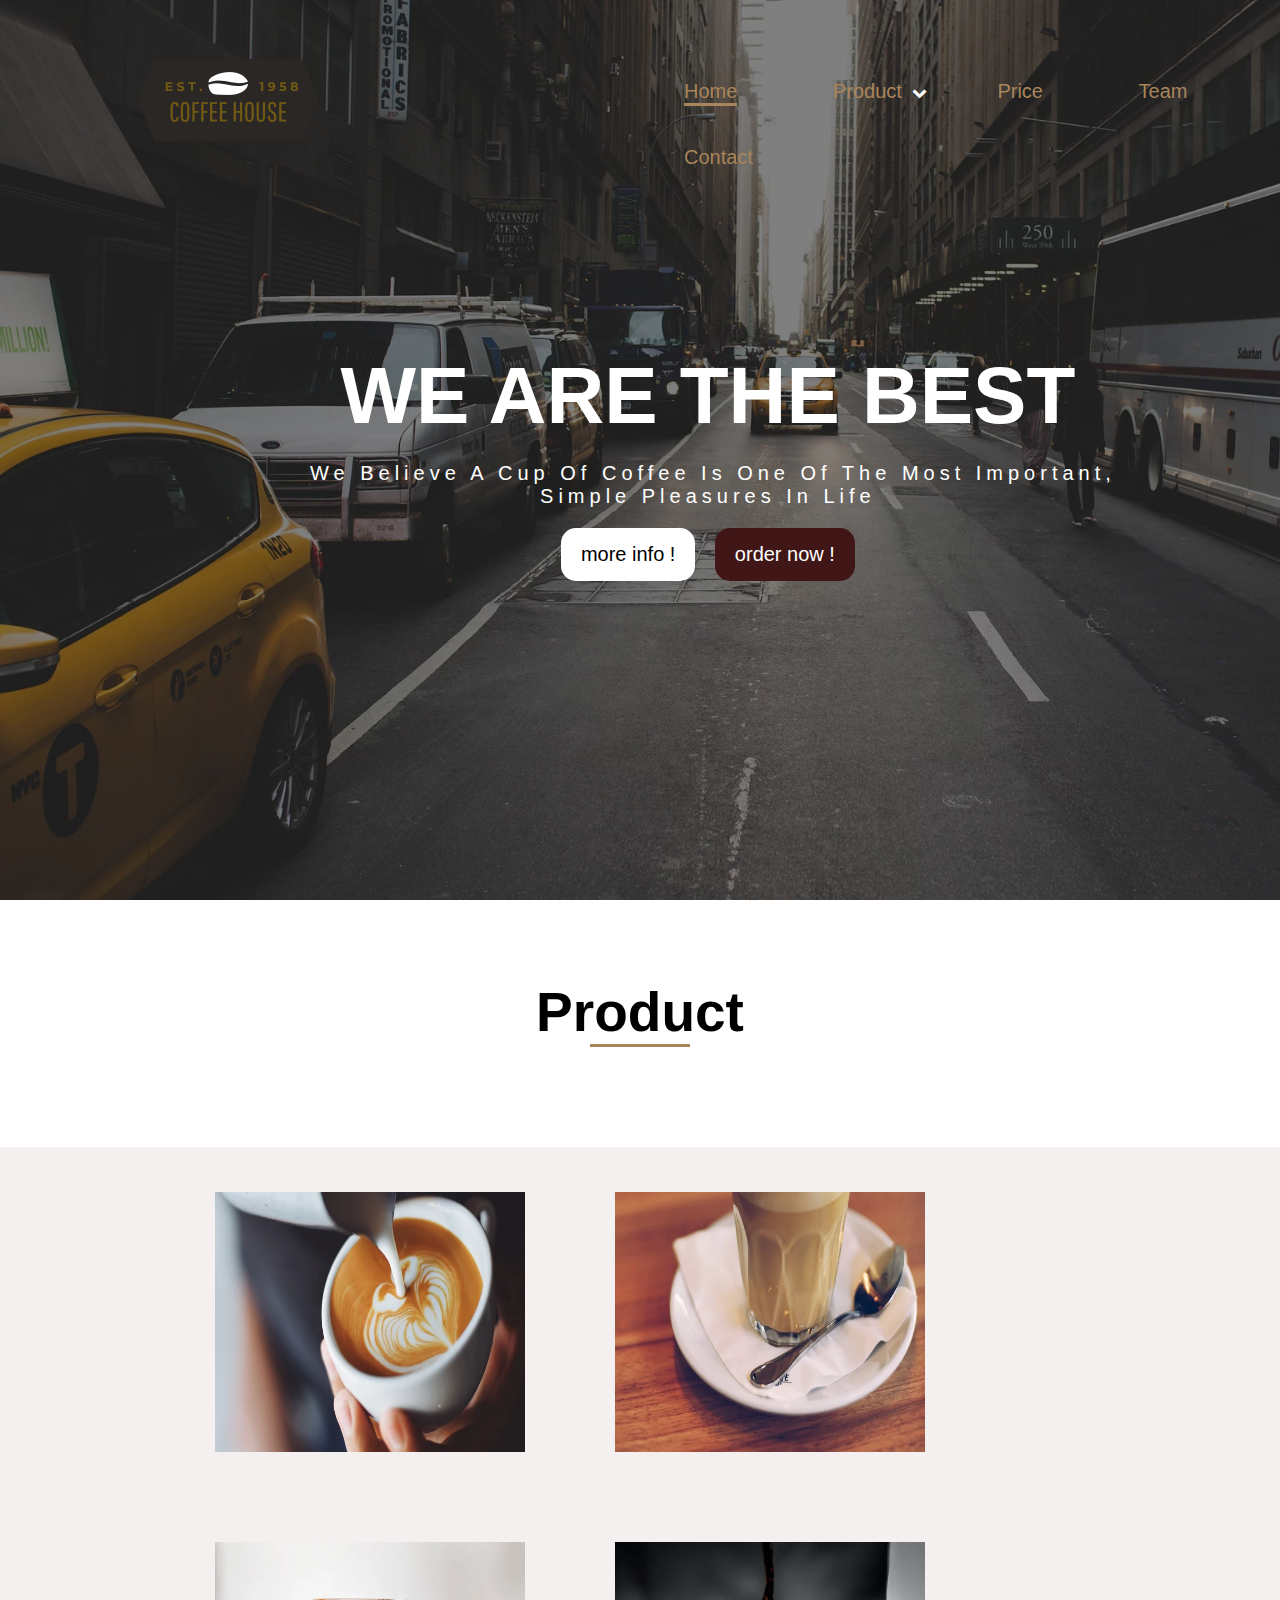
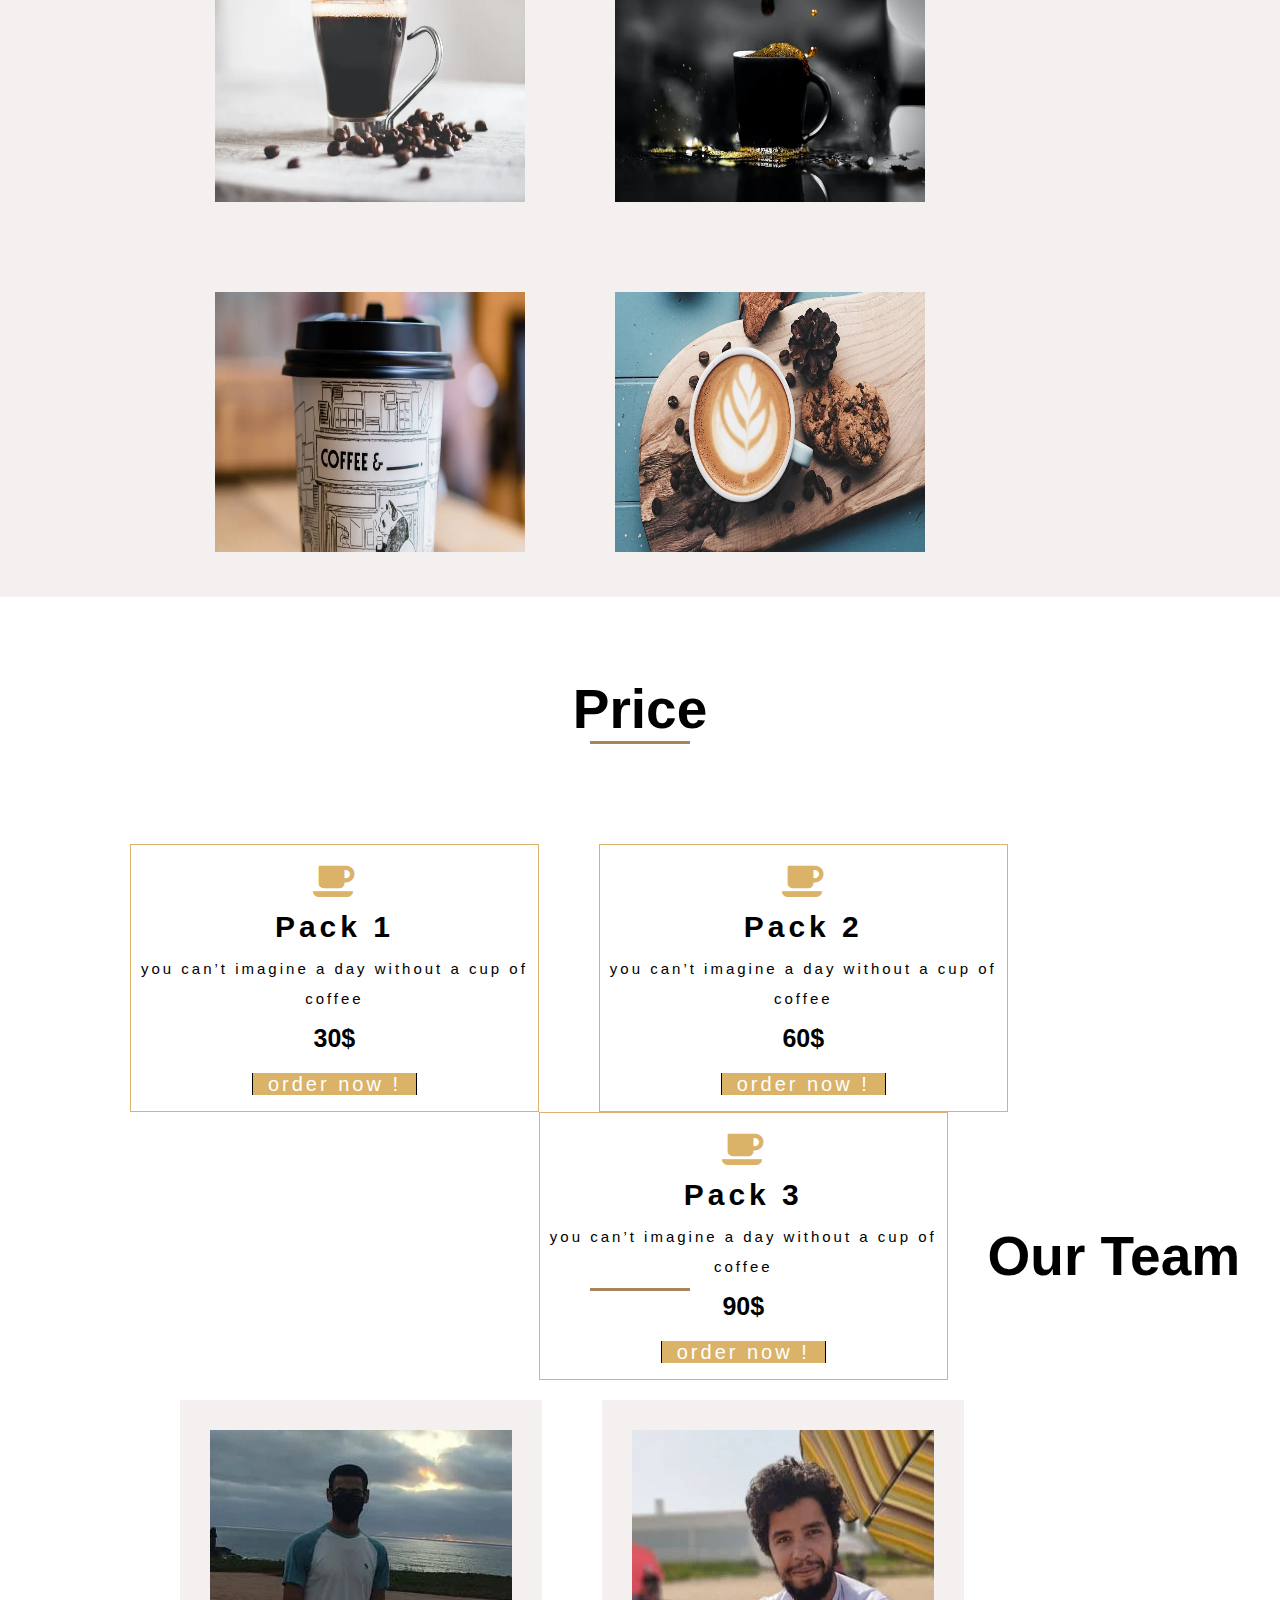
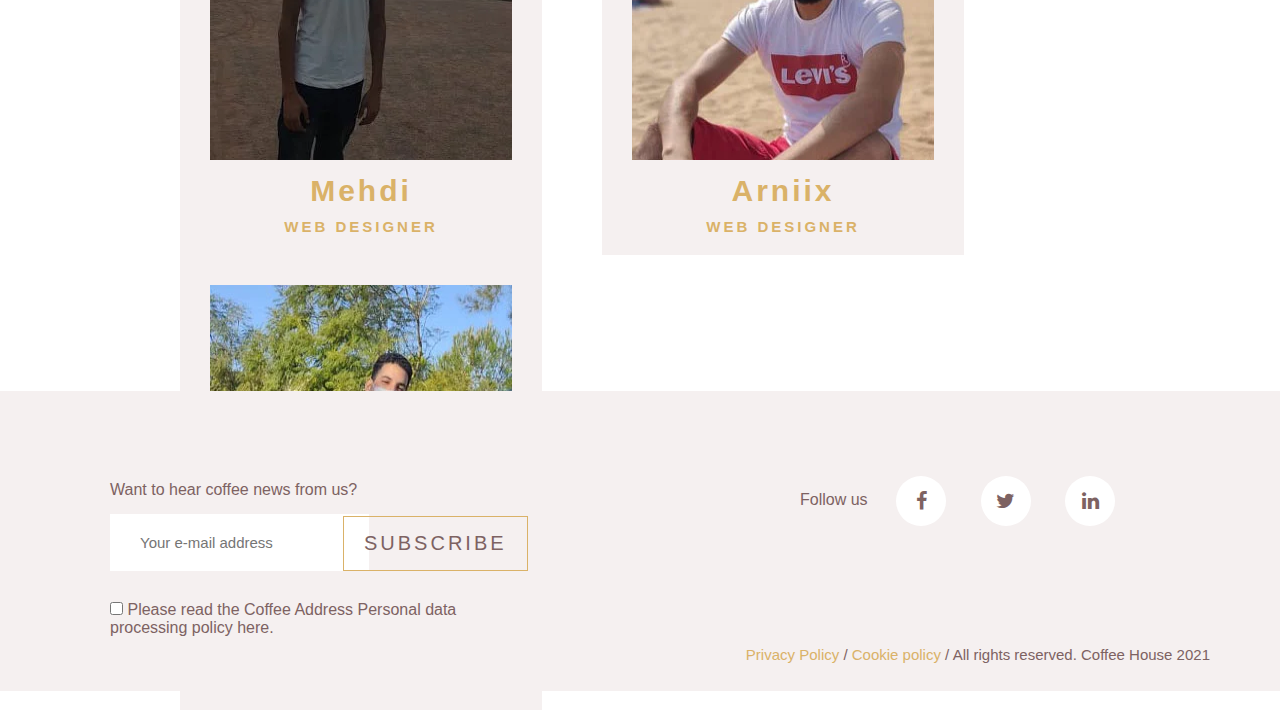
<file: index.html>
<!DOCTYPE HTML>


<html>
    
    
    <head>
    
        <meta charset="UTF-8">
        <title>COFFEE HOUSE</title>
        <link rel="stylesheet" href="css/font-awesome.min.css"
        <link rel="preconnect" href="https://fonts.gstatic.com">
        <link href="https://fonts.googleapis.com/css2?family=Roboto:wght@100&display=swap" rel="stylesheet">
        <link rel="stylesheet" href="css/style.css"
    </head>
    
    
    <body>
    <!--header-->
        <div class="header">
            <div class="container">
                <div class="logo">
                    <img src="images/background/logo.png" alt="logo">
                </div>
                <div class="nav">

                    <ul >
                        <li class="hover-opacity">
                            <a href="#" class="active">Home</a>
                        </li>
                        <li class="hover-opacity dropdown">
                            <a href="#product">Product</a>
                            <i class="fa fa-chevron-down icone1"></i>
                            <i class="fa fa-chevron-right icone1"></i>
                            <ul class="dropdown-product">
                                <li><a href="product.html">black coffee</a></li>
                            </ul>
                        </li>
                        <li class="hover-opacity"><a href="#price">Price</a></li>
                        <li class="hover-opacity"><a href="#team">Team</a></li>
                        <li class="hover-opacity"><a href="#contact">Contact</a></li>
                    </ul>
                    <div class="float"></div> 
                </div>
                   
            </div>
        
        </div>
        
    
    <!--home-section-->
        <div class="home-section">
            <div class="overlay-home"></div>
                <div class="home-info">
                    <h1 class="home-title">we are the best</h1>
                    <p class="parag-home">We believe a cup of coffee is one of the most important,<br>
                    simple pleasures in life</p>
                    <button class="btn more-info hover-opacity">more info !</button>
                    <button class="btn order-now hover-opacity">order now !</button>
                
            </div>
        </div>
   
    
    <!--product-title-->
        <div id="product" class="product pd-y">
            <h1 class="product-title">product</h1>
            <div class="line"></div>
        </div>
    <!--product-section-->
        <div class="product-section">
            <div class="images-container">
                <div class="images">
                    <img src="images/product/image1.webp" alt="product1">
                    <div class="layer">
                       <div class="layer-info">
                            <h2 class="title-info">category</h2>
                            <p class="parag-info">coffee address is committed to positively</p>
                            <a href="#"><i class="fa fa-search" ></i> </a>
                            <a href="#"> <i class="fa fa-pencil-square-o" ></i></a>
                       </div>
                    </div>
                </div>
                
                <div class="images">
                    <img src="images/product/image2.webp" alt="product2">
                    <div class="layer">
                       <div class="layer-info">
                            <h2 class="title-info">category</h2>
                            <p class="parag-info">coffee address is committed to positively</p>
                            <a href="#"><i class="fa fa-search" ></i> </a>
                            <a href="#"> <i class="fa fa-pencil-square-o" ></i></a>
                       </div>
                    </div>
                </div>
                <div class="images">
                    <img src="images/product/image3.webp" alt="product3">
                    <div class="layer">
                       <div class="layer-info">
                            <h2 class="title-info">category</h2>
                            <p class="parag-info">coffee address is committed to positively</p>
                            <a href="#"><i class="fa fa-search" ></i> </a>
                            <a href="#"> <i class="fa fa-pencil-square-o" ></i></a>
                       </div>
                    </div>
                </div>
                <div class="images">
                    <img src="images/product/image4.webp" alt="product4">
                     <div class="layer">
                       <div class="layer-info">
                            <h2 class="title-info">category</h2>
                            <p class="parag-info">coffee address is committed to positively</p>
                            <a href="#"><i class="fa fa-search" ></i> </a>
                            <a href="#"> <i class="fa fa-pencil-square-o" ></i></a>
                       </div>
                    </div>
                </div>
                <div class="images">
                    <img src="images/product/image5.webp" alt="product5">
                    <div class="layer">
                       <div class="layer-info">
                            <h2 class="title-info">category</h2>
                            <p class="parag-info">coffee address is committed to positively</p>
                            <a href="#"><i class="fa fa-search" ></i> </a>
                            <a href="#"> <i class="fa fa-pencil-square-o" ></i></a>
                       </div>
                    </div>
                </div>
                <div class="images"> 
                    <img src="images/product/image6.webp" alt="product6">
                    <div class="layer">
                       <div class="layer-info">
                            <h2 class="title-info">category</h2>
                            <p class="parag-info">coffee address is committed to positively</p>
                            <a href="#"><i class="fa fa-search" ></i> </a>
                            <a href="#"> <i class="fa fa-pencil-square-o" ></i></a>
                       </div>
                    </div>
                </div>
                <div class="float"></div>
            </div>
            
        </div>
    
    <!--price-title-->
    
        <div id="price" class="price pd-y">
            <h2 class="price-title">price</h2>
            <div class="line"></div>
        </div>
    <!--price-section-->
    <div class="price-container">
        <div class="prices ltr-effect">
            <i class="fa fa-coffee icone2" ></i>
            <h2 class="pack-name">pack 1</h2>
            <p class="parag-price">you can’t imagine a day without a cup of<br>coffee</p>
            <h3 class="price-pack">30$</h3>
            <p class="order-btn"> <a class="order-link" href="#">order now !</a> </p>
        </div>
                    
         <div class="prices mg-x ltr-effect">
            <i class="fa fa-coffee icone2" ></i>
            <h2 class="pack-name">pack 2</h2>
            <p class="parag-price">you can’t imagine a day without a cup of<br>coffee</p>
            <h3 class="price-pack">60$</h3>
            <p class="order-btn"> <a class="order-link" href="#">order now !</a> </p>
         </div>
          <div class="prices ltr-effect">
            <i class="fa fa-coffee icone2" ></i>
            <h2 class="pack-name">pack 3</h2>
            <p class="parag-price">you can’t imagine a day without a cup of<br>coffee</p>
            <h3 class="price-pack">90$</h3>
            <p class="order-btn"> <a class="order-link" href="#">order now !</a></p>
        </div>
    </div>
    
    <!--our-team-->
        <div id="team" class="team-title pd-y">
            <h2 class="our-team">our team</h2>
            <div class="line"></div>
        </div>
    
    
    <!--team-->
    <div class="team">
        <div class="images-team">
            <img src="images/team/mehdi.webp" alt="member 1">
            <h1>mehdi</h1>
            <h2>web designer</h2>
            <div class="team-layer">
                <div class="social-media">
                    <a href="https://www.facebook.com/mehdi.hnain/" target="_blank"> <i class="fa fa-facebook" ></i> </a>
                    <a href="#"> <i class="fa fa-google-plus" ></i> </a>               
                    <a href="#"> <i class="fa fa-twitter" ></i> </a>
                    <a class="search-link"href="#"><i class="fa fa-search" ></i> </a>
                </div>
            </div>
        </div>
          <div class="images-team mg-x">
            <img src="images/team/arniix.webp" alt="member 1">
            <h1>arniix</h1>
            <h2>web designer</h2>
            <div class="team-layer">
                <div class="social-media">
                    <a href="https://www.facebook.com/Arniix/" target="_blank"> <i class="fa fa-facebook" ></i> </a>
                    <a href="#"> <i class="fa fa-google-plus" ></i> </a>               
                    <a href="#"> <i class="fa fa-twitter" ></i> </a>
                    <a class="search-link"href="#"><i class="fa fa-search" ></i> </a>
                </div>
            </div>
        </div>
          <div class="images-team">
            <img src="images/team/probro.webp" alt="member 1">
            <h1>pro bro</h1>
            <h2>web designer</h2>
            <div class="team-layer">
                <div class="social-media">
                    <a href="https://www.facebook.com/anas.naoum.7/" target="_blank"> <i class="fa fa-facebook" ></i> </a>
                    <a href="#"> <i class="fa fa-google-plus" ></i> </a>               
                    <a href="#"> <i class="fa fa-twitter" ></i> </a>
                    <a class="search-link"href="#"><i class="fa fa-search" ></i> </a>
                </div>
            </div>
        </div>
    </div>
    
    <!--contact-section-->
    
        <div id="contact" class="contact-section">
            <div class="contact-mail">
                <p class="p-contact">Want to hear coffee news from us?</p>
                <input type="text" placeholder="Your e-mail address">
                <a href="#" class="subscribe effect" ><p>subscribe</p> </a>
            </div>
            <div class="checkbox">
                <input type="checkbox">
                <label> Please read the Coffee Address Personal data<br>processing policy here.</label>
            </div>
            <div class="follow">
                <p class="follow">Follow us</p>
            </div>
            <div class="social-contact">
                <a href="#"> <i class="fa fa-facebook" ></i> </a>
                <a href="#"> <i class="fa fa-twitter" ></i> </a>
                <a href="#"> <i class="fa fa-linkedin" ></i> </a>
            </div>
            <div class="copyright">
                <p><a href="#">Privacy Policy</a> / <a href="#">Cookie policy</a> / All rights reserved. Coffee House 2021</p>
            </div>
            
        </div>
    
    
    
    </body>







</html>
</file>
<file: css/style.css>
/*General*/

*{
    padding:0;
    margin:0;
    box-sizing: border-box;
}

body{
    font-family: 'Varela Round', sans-serif;
}


.float{
    clear: both;
}

.ltr-effect{
  position: relative;
}

.ltr-effect:after{
  position: absolute;
  content: "";
  width: 0%;
  height: 0%;
  top:0;
  left: 0;
  background: rgba(204, 180, 180,  0.5);
  z-index: -1;
  transition: width 1s;
}

/*.container{
    overflow: hidden;
}*/

.pd-y{
    padding: 80px 0px 100px 0px;
}

/*header*/

.header{
    position: relative; /*to change for fixed on finish */
    z-index: 10;
    width: 100%;
    
}

.container{
    width: 80%;
    margin: auto;
    position: relative;
}


.logo{
    width: 40%;
    float: left;
}

.nav{
    width: 60%;
    float: left;
    position: absolute;
    left: 511px;
    padding-top: 60px;
    height: 204px;
    font-size: 20px;
    
    
    
}

.nav ul li {
    display: inline-block;
    list-style: none;
    
}


.nav ul li  a{
    display: inline-block;
    text-decoration: none;
    color: #a9855b;
    padding: 20px 20px;
    margin: 0px 25px;
    
}



.nav ul li  a:after{
    content: "";
    display: block;
    background: #a9855b;
    width: 0%;
    height: 3px;
    transition: width 0.7s;
    
}

.nav ul li  a.active:after{
    width: 100%;
}


.nav ul li  a:hover:after{
    width: 100%;
    
}


.dropdown{
    position: relative;
    
}

.dropdown-product {
    position: absolute;
    top: 50px;
    left: 60px;
    text-align: center;
    opacity: 0;
    visibility: hidden;
    transition: opacity 0.7s;
}

.dropdown:hover .dropdown-product{
    opacity: 1;
    visibility: visible;
}

.dropdown-product a{
    width: 150px;
}

.icone1{
  position: absolute;
  font-size: 15px;
  color: #fff;
  top:25px;
  right: 20px;
}

.fa-chevron-down,
.dropdown:hover .fa-chevron-right{
    opacity: 1;
    
}

.fa-chevron-right,
.dropdown:hover .fa-chevron-down{
    opacity: 0;
}




/*home section*/

.home-section{
    height: 100vh;
    background-image: url(../images/background/background.webp);
    background-size: cover;
    position: relative;
}

.overlay-home{
    position: absolute;
    width: 100%;
    height: 100%;
    background: rgba(0, 0, 0, 0.5);
}

.home-info{
    position: absolute;
    top:350px;
    left:300px;
    text-align: center;
}

.home-title{
    font-size: 80px;
    color: #fff;
    font-family: 'Montserrat', sans-serif;
    text-transform: uppercase;
    margin-bottom: 20px;
}

.parag-home{
    font-size: 20px;
    color: #fff;
    letter-spacing: 5px;
    text-transform: capitalize;
    text-indent: 10px;
    margin-bottom: 20px;
}

.btn{
    border: none;
    font-size: 20px;
    text-align: center;
    padding: 15px 20px;
    border-radius: 15px;
    cursor: pointer;
    
}

.order-now{
    margin-left: 15px;
    background: #401616;
    color: #fff;
    outline: none;
}

.more-info{
    background:#fff;
    color: #000;
    outline: none;
}



.hover-opacity:hover{
    opacity: 0.8;
}

.hover-opacity:hover {
    transition: opacity .5s;
}

/*titles general*/

.product,
.price,
.team-title{
    text-align: center;
        
}

.product .product-title,
.price-title,
.our-team{
    font-size: 55px;
    font-family: "Playfair Display", arial, serif;
    text-transform: capitalize;
}

.line{
    content: "";
    width: 100px;
    height: 3px;
    background: #a9855b;
    margin: auto;
}

/*product-section*/

.product-section{
    
    background: #f5f0f0;
}

.images-container{
    position: relative;
    width: 80%;
    left:170px;
    
}

.images{
    float: left;
    width: 350px;
    height: 300px;
    margin:25px;
    position: relative;
}

.layer{
    position: absolute;
    width: 100%;
    height: 100%;
    top: 0;
    left: 0;
    background: rgba(0, 0, 0, 0.5);
    opacity: 0;
    visibility: hidden;
    transition: opacity 0.5s;
}

.images:hover .layer{
    opacity: 1;
    visibility: visible;
}

.layer-info{
   
    text-align: center;
    position: absolute;
    top:100px;
    margin-top: 20px;
    transition: margin-top 0.7s;
}

.images:hover .layer-info{
    margin-top: 0px;
}

.images img{
    width: 350px;
    height: 300px;
    padding: 20px;
}

.title-info{
    font-size: 20px;
    color: #a9855b;
    letter-spacing: 5px;
    margin-bottom: 10px;
}

.parag-info{
    font-size: 15px;
    letter-spacing: 3px;
    margin-bottom: 30px;
    color: #fff;
}

.layer-info a{
    color:#fff;
    font-size: 20px;
    background: rgb(79,18,18);
    background: radial-gradient(circle, rgba(79,18,18,1) 0%, rgba(190,161,161,1) 100%);
    display: inline-block;
    margin: 10px;
    width: 40px;
    height: 40px;
    
   
}

.layer-info a i{
    margin-top: 10px;
}

/*price-section*/

.price-container{
  
  margin-left: 130px;
  height: 300px;
}

.prices{
  float: left;
  margin-bottom: 20px;
  text-align: center;
  border: 1px solid #dab268;
  padding: 15px 10px;
  
}

.mg-x{
  margin: 0px 60px;
}

.icone2{
  font-size: 40px;
  color: #dab268;
  margin-bottom: 10px;
  
}

.pack-name{
  text-transform: capitalize;
  letter-spacing: 4px;
  margin-bottom: 10px;
  font-size: 30px;
}

.parag-price{
  font-size: 15px;
  letter-spacing: 3px;
  line-height: 30px;
  margin-bottom: 10px;
}

.price-pack{
  font-size: 25px;
  margin-bottom: 20px;
  
}

.order-btn .order-link{
  text-decoration: none;
  font-size:20px;
  letter-spacing: 3px;
  color:#fff;
  border-left: 1px solid #000;
  border-right: 1px solid #000;
  padding: 0px 15px;
  background: #dab268;
 
}

.prices:hover:after{ /*code ltr effect in general codes*/
  width: 100%;
  height: 100%;
}

/*team section*/

.team{
  margin-left: 180px;
  height: 550px;
  margin-bottom: 50px;
}

.images-team{
  float: left;
  padding: 30px 30px 20px 30px;
  background: #f5f0f0;
  text-align: center;
  position: relative;
  
}

.team-layer{
  position: absolute;
  top:0;
  left: 0;
  width: 100%;
  height: 100%;
  background: rgba(0, 0, 0, 0.5);
  opacity: 0;
  visibility: hidden;
  transition: opacity 0.5s
}

.images-team:hover .team-layer{
  opacity: 1;
  visibility: visible;
}

.social-media{
  
  display: inline-block;
  font-size: 20px;
  position: absolute;
  top: 30px;
  left: 282px;
  
}

.social-media a{
  text-decoration: none;
  background: rgb(79,18,18);
  background: radial-gradient(circle, rgba(79,18,18,1) 0%, rgba(190,161,161,1) 100%);
  color: #fff;
  display: block;
  width: 50px;
  height: 50px;
  line-height: 50px;
}

.images-team img{
  width: 302px;
  height: 330px;
}

.images-team h1{
  text-transform: capitalize;
  font-size: 30px;
  letter-spacing: 3px;
  margin-top: 10px;
  color: #dab268;
}

.images-team h2{
   text-transform: uppercase;
  font-size: 15px;
  letter-spacing: 3px;
  margin-top: 10px;
  color: #dab268;
}

.search-link{
  position: absolute;
  top: 280px;
  transition: top 0.5s;
  transition-delay: 0.3s;
}

.images-team:hover .search-link{
  top: 150px;
}


/*contact*/

.contact-section{
  height: 300px;
  background: #f5f0f0;
  position: relative;
}

.contact-mail{
  position: absolute;
  top: 90px;
  left: 110px;
}

.contact-mail .subscribe{
  position: absolute;
  top: 35px;
  left: 233px;
}

.contact-mail input{
  padding: 20px 30px;
  border: none;
  font-size: 15px;
  outline: none;
}

.p-contact{
  color: #7d6262;
  margin-bottom: 15px;
}

.subscribe{
  text-transform: uppercase;
  letter-spacing: 3px;
  font-size: 20px;
  text-decoration: none;
  color: #7d6262;
  border: 1px solid #dab268;
  padding: 15px 20px;
}

.effect{
  position: relative;
}

.effect:after{
  position: absolute;
  content: "";
  left: 0;
  top: 0;
  width: 0%;
  height: 0%;
  background: rgba(218, 178, 104, 0.5);
  transition: width 0.5s
}

.subscribe:hover:after{
  width: 100%;
  height: 100%;
}

.checkbox{
  position: absolute;
  top: 210px;
  left: 110px;
}

.checkbox label{
  color: #7d6262;
}

.follow{
  display: block;
  position: absolute;
  right: 200px;
  top: 50px;
  width: 80px;
  color: #7d6262;
}

.social-contact{
  position: absolute;
  right: 150px;
  top: 85px;
}

.social-contact a{
  display: inline-block;
  text-decoration: none;
  color: #7d6262;
  font-size: 20px;
  margin: 0px 15px;
  width: 50px;
  height: 50px;
  border-radius: 50%;
  background: #fff;
  text-align: center;
  line-height: 50px;
}

.copyright{
  position: absolute;
  right: 70px;
  top: 255px;
  
}

.copyright p{
  font-size: 15px;
  color: #7d6262;
}

.copyright a{
  text-decoration: none;
  color: #dab268;
}
</file>
